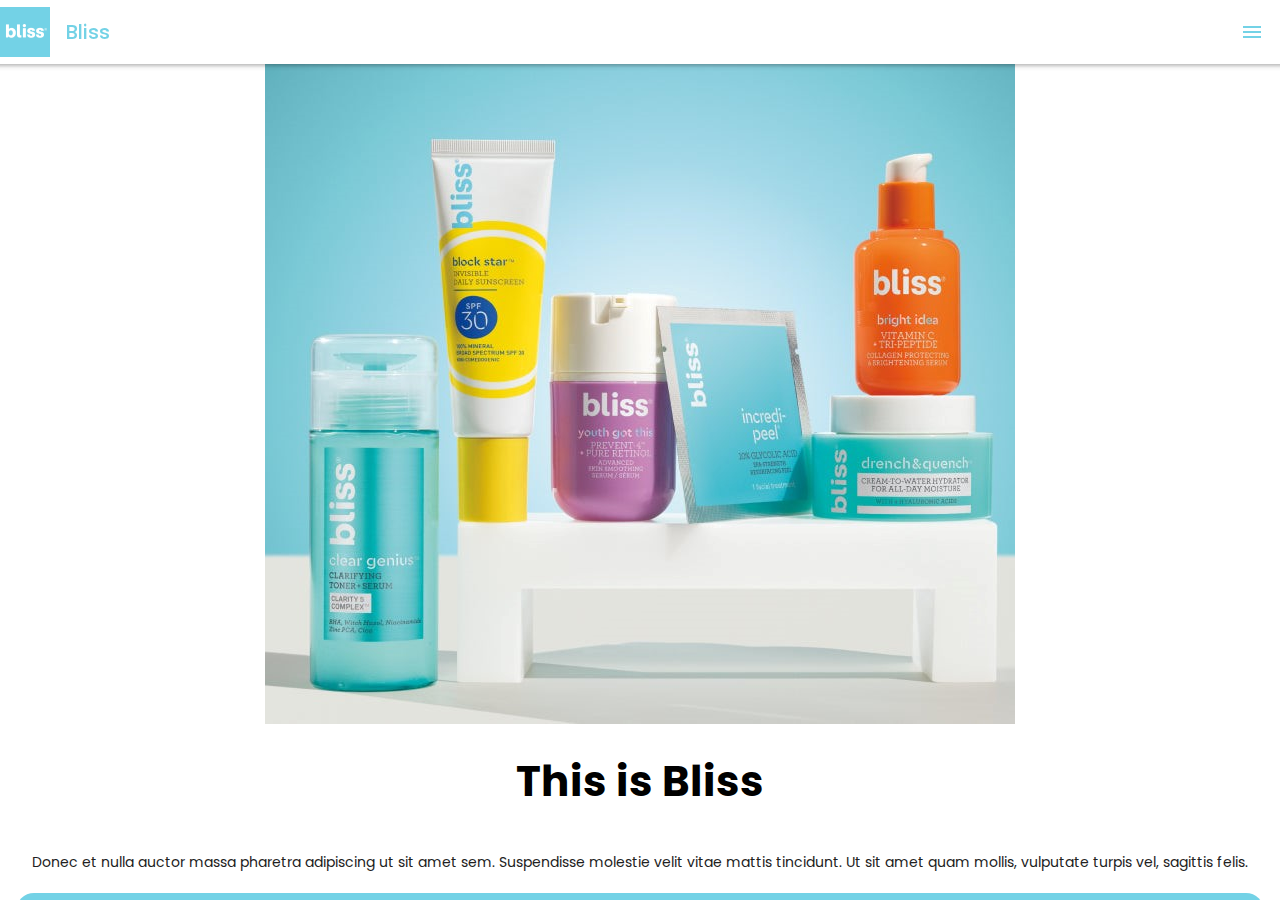
<file: index.html>
<html>
<head>
<meta charset="utf-8">
<meta name="viewport" content="width=device-width, initial-scale=1.0">
<title>Framework7 App</title>
<link href="css/framework7.bundle.min.css" rel="stylesheet">
<link href="https://fonts.googleapis.com/icon?family=Material+Icons" rel="stylesheet">
<link href="css/style.css" rel="stylesheet">

</head>
<body>


	<div id="app">
		<div class="view view-main view-init">
			
			<section id="panel-menu" class="panel panel-right panel-cover">

            <div class="block">
				<div class="list links-list">
					<ul id="menu-list">
    				<li><a href="#" class="link panel-close">Home</a></li>
    				<li><a href="/shop/" class="link panel-close">Shop</a></li>
   					<li><a href="/categorias/" class="link panel-close">Categorias</a></li>
					<li><a href="/perfil/" class="link panel-close">Perfil</a></li>
					
  					</ul>
				</div>
 			</div>
			
			</section>
        
			
			<section data-name="home" class="page">

			  <!-- Top Navbar -->
			  <nav class="navbar">
				<div class="navbar-bg"></div>
				<div class="navbar-inner">
					<div class="left">
					<img src="img/bliss-logo.jpg" alt="logo" width="50px">
					</div>
				  	<div class="title nav-bar-title">Bliss</div>
					<div class="right">
						<a href="#" class="link panel-open" data-panel="right"><span class="material-icons">menu</span></a>
					</div>
				</div>
			  </nav>


			  <section class="page-content">
				  
				  
				<section id="intro">
					
					 <img src="img/paginaprincipal-imagen1.jpg" alt="productos" class="img-fluid">
					
					<h2 id="header-title" class="title">This is Bliss</h2>
					
					 <div class="this-is">

                     <p>Donec et nulla auctor massa pharetra adipiscing ut sit amet sem. Suspendisse molestie velit vitae mattis tincidunt. Ut sit amet quam mollis, vulputate turpis vel, sagittis felis. </p>

                        <div class="block">
                            <div class="row">
								<a id="button" href="" class="col button button-fill button-round">Shop Now</a>  
                            </div>
                        </div>
						 
					</div>
                 
  

			  	</section>

				  
				  
				<section id="bright-idea">
  
					 <div class="bright-idea-collection">
						 
						 <h2 id="header-title1" class="title">The Bright Idea Collection</h2>

                     <p>Donec et nulla auctor massa pharetra adipiscing ut sit amet sem. Suspendisse molestie velit vitae mattis tincidunt. Ut sit amet quam mollis, vulputate turpis vel, sagittis felis. </p>
						 
						 	</div>

			  </section>
				  
				    <div class="block">
                            <div class="row">
								<a id="button1" href="" class="col button button-fill button-round">Shop Now</a>  
                            </div>
                        </div>
				  
			</section>	
				</section>	
		</div>
	</div>
	
	
	
	<script src="js/framework7.bundle.min.js"></script>
	<script src="js/app.js"></script>
	
</body>
</html>
</file>
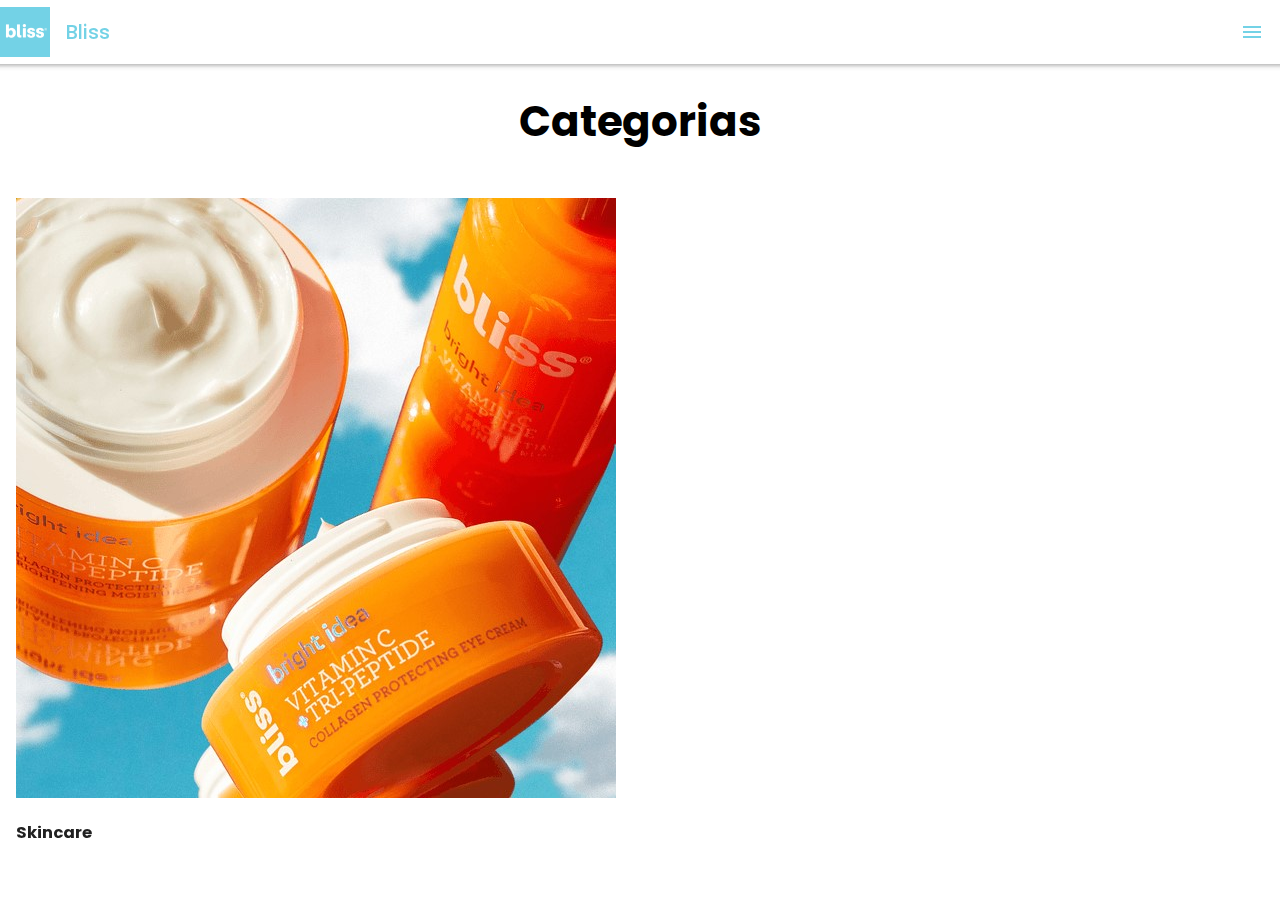
<file: categorias.html>
<!doctype html>
<html>
<head>
<meta charset="utf-8">
<meta name="viewport" content="width=device-width, initial-scale=1.0">
<title>Framework7 App</title>
<link href="css/framework7.bundle.min.css" rel="stylesheet">
<link href="https://fonts.googleapis.com/icon?family=Material+Icons" rel="stylesheet">
<link href="css/style.css" rel="stylesheet">
	
</head>

<body>
	<div id="app">
		<div class="view view-main view-init">
			
		<section id="panel-menu" class="panel panel-right panel-cover">
			

			<div class="block">
				<div class="list links-list">
					<ul id="menu-list">
    				<li><a href="#" class="link panel-close">Home</a></li>
    				<li><a href="/shop/" class="link panel-close">Shop</a></li>
   					<li><a href="/categorias/" class="link panel-close">Categorias</a></li>
					<li><a href="/perfil/" class="link panel-close">Perfil</a></li>
					
  					</ul>
				</div>
 			</div>
			
		</section>
        
			<section data-name="home" class="page">

			  <!-- Top Navbar -->
			  <nav class="navbar">
				<div class="navbar-bg"></div>
				<div class="navbar-inner">
					<div class="left">
					<img src="img/bliss-logo.jpg" alt="logo" width="50px">
					</div>
				  	<div class="title nav-bar-title">Bliss</div>
					<div class="right">
						<a href="#" class="link panel-open" data-panel="right"><span class="material-icons">menu</span></a>
					</div>
				</div>
			  </nav>


	<section class="page-content">
	
			<h2 id="header-title" class="title">Categorias</h2>
	
              <section id="carousel" class="block">

                  <div class="swiper-container swiper-init" data-speed="400" data-space-between="10" data-slides-per-view="1">
                      <div class="swiper-wrapper">
                          <div class="swiper-slide">
                              <img src="img/paginaprincipal-collection-brightidea1.jpg" alt="" class="img-fluid">
							  <h3 class="header-title3">Skincare</h3>
                          </div>
                          <div class="swiper-slide">
                              <img src="img/paginaprincipal-collection-youthgotthis.jpg" alt="" class="img-fluid">
                          <h3 class="header-title3">Body Care</h3>
						  </div>
                          <div class="swiper-slide">
                              <img src="img/paginaprincipal-collection-drench&quench.jpg" alt="" class="img-fluid">
                          <h3 class="header-title3">Sets and Kits</h3>
						  </div>
                      </div>
                  </div>
				  
				  <section id="carousel2" class="block">

                  <div class="swiper-container swiper-init" data-speed="400" data-space-between="10" data-slides-per-view="1">
                      <div class="swiper-wrapper">
                          <div class="swiper-slide">
                              <img src="img/sets&kits-product5-revivetrio.jpg" alt="" class="img-fluid">
							  <h3 class="header-title3">Best Sellers</h3>
                          </div>
                          <div class="swiper-slide">
                              <img src="img/sets&kits-product4-buttertogether.jpg" alt="" class="img-fluid">
                          <h3 class="header-title3">Collections</h3>
						  </div>
                          <div class="swiper-slide">
                              <img src="img/skincare-product2-blockstar.jpg" alt="" class="img-fluid">
                          <h3 class="header-title3">Medical</h3>
						  </div>
                      </div>
                  </div>
  </section>
            </section>
	
			
		<script src="js/framework7.bundle.min.js"></script>
	<script src="js/app.js"></script>
</body>
</html>
</file>
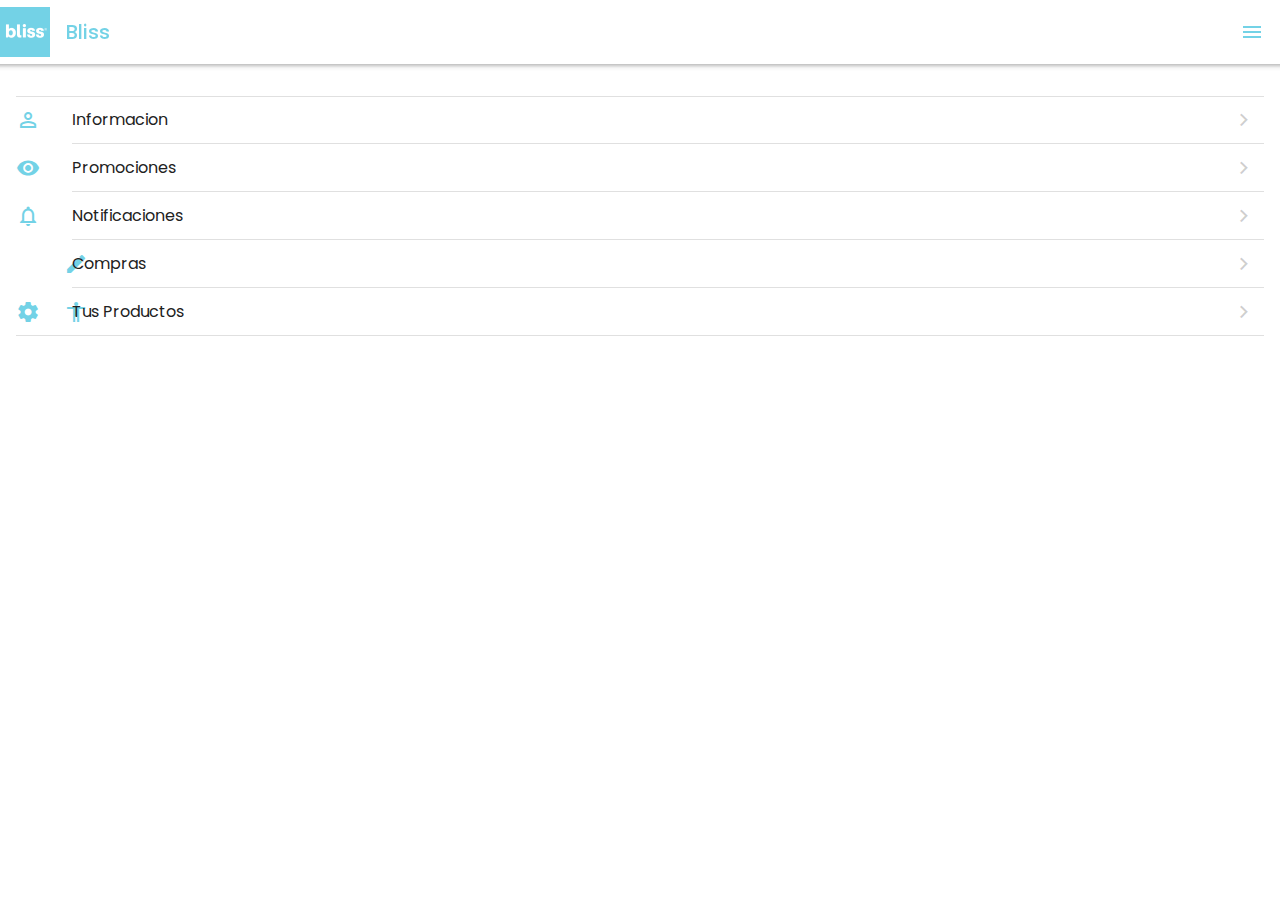
<file: perfil.html>
<!doctype html>
<html>
<head>
<meta charset="utf-8">
<meta name="viewport" content="width=device-width, initial-scale=1.0">
<title>Framework7 App</title>
<link href="css/framework7.bundle.min.css" rel="stylesheet">
<link href="https://fonts.googleapis.com/icon?family=Material+Icons" rel="stylesheet">
<link href="css/style.css" rel="stylesheet">
	
</head>

<body>
	<div id="app">
		<div class="view view-main view-init">
			
		<section id="panel-menu" class="panel panel-right panel-cover">
			

			<div class="block">
				<div class="list links-list">
					<ul id="menu-list">
    				<li><a href="#" class="link panel-close">Home</a></li>
    				<li><a href="/shop/" class="link panel-close">Shop</a></li>
   					<li><a href="/categorias/" class="link panel-close">Categorias</a></li>
					<li><a href="/perfil/" class="link panel-close">Perfil</a></li>
					
  					</ul>
				</div>
 			</div>
			
		</section>
        
			<section data-name="home" class="page">

			  <!-- Top Navbar -->
			  <nav class="navbar">
				<div class="navbar-bg"></div>
				<div class="navbar-inner">
					<div class="left">
					<img src="img/bliss-logo.jpg" alt="logo" width="50px">
					</div>
				  	<div class="title nav-bar-title">Bliss</div>
					<div class="right">
						<a href="#" class="link panel-open" data-panel="right"><span class="material-icons">menu</span></a>
					</div>
				</div>
			  </nav>


<!-- -------------------------------------------Banner y Categorias del Menu KIM-------------------------------- -->

		<section class="page-content">
		
		
		<div id="settings-list" class="list block">
			
				<ul>
					<li>
					  <a href="#" class="item-link item-content panel-close">
						<div class="item-media">
							<span class="material-icons">person_outline</span>
						</div>
						<div class="item-inner">
						  <div class="item-title">Informacion</div>
						</div>
					  </a>
					</li>
					
					<li>
					  <a href="#" class="item-link item-content panel-close">
						<div class="item-media">
							<span class="material-icons">visibility</span>
						</div>
						<div class="item-inner">
						  <div class="item-title">Promociones</div>
						</div>
					  </a>
					</li>
					
					<li>
					  <a href="#" class="item-link item-content panel-close">
						<div class="item-media">
							<span class="material-icons">notifications_none</span>
						</div>
						<div class="item-inner">
						  <div class="item-title">Notificaciones</div>
						</div>
					  </a>
					</li>
					
					<li>
					  <a href="#" class="item-link item-content panel-close">
						<div class="item-media">
							<span class="material-icons">credit_score</span>
						</div>
						<div class="item-inner">
						  <div class="item-title">Compras</div>
						</div>
					  </a>
					</li>
					
					<li>
					  <a href="#" class="item-link item-content panel-close">
						<div class="item-media">
							<span class="material-icons">settings_accessibility</span>
						</div>
						<div class="item-inner">
						  <div class="item-title">Tus Productos</div>
						</div>
					  </a>
					</li>
				
				</ul>
            </div>
	
	
	</section>


				
			</section>
		</div>
	</div>
			
	
			
		<script src="js/framework7.bundle.min.js"></script>
	<script src="js/app.js"></script>
</body>
</html>
</file>
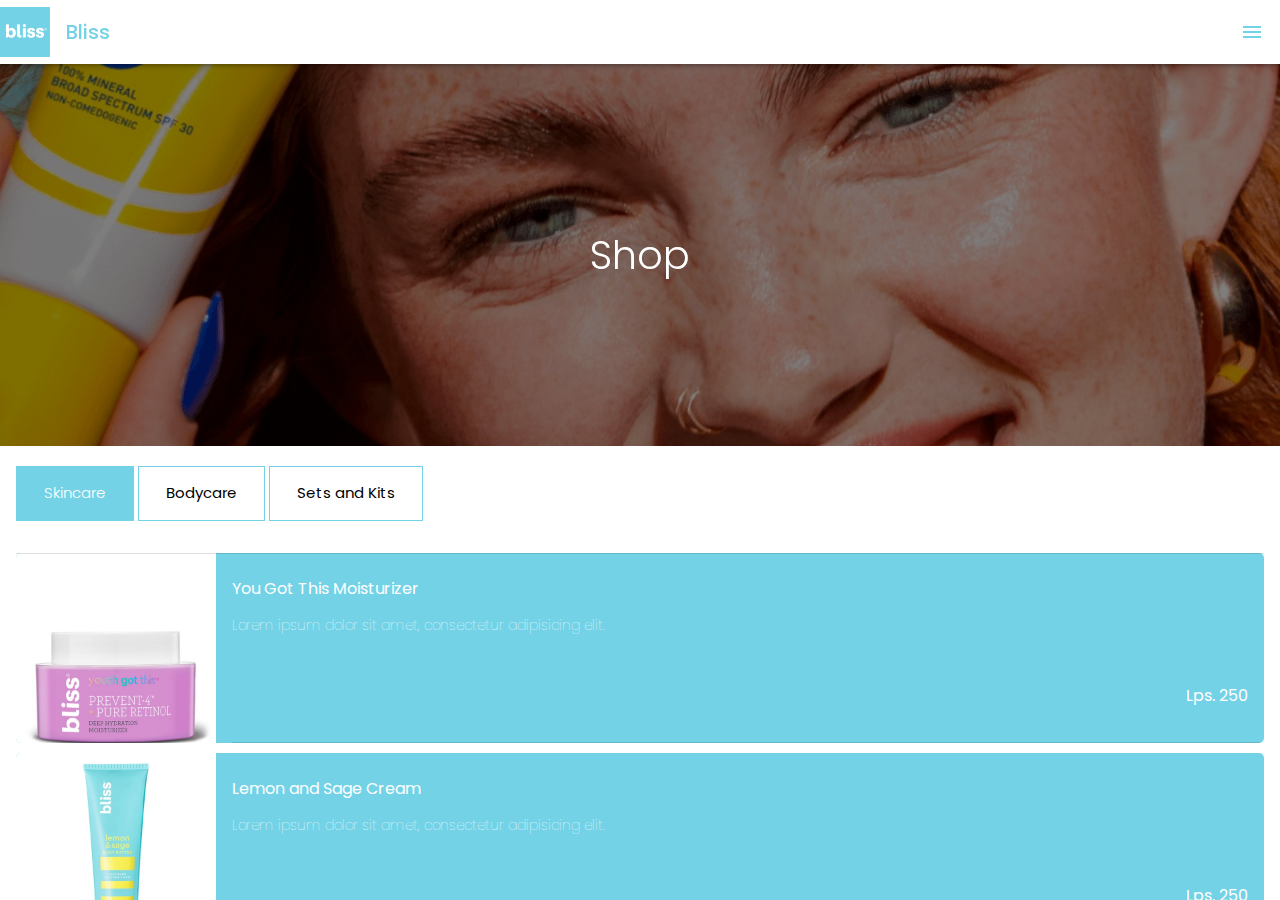
<file: shop.html>
<!doctype html>
<html>
<head>
<meta charset="utf-8">
<meta name="viewport" content="width=device-width, initial-scale=1.0">
<title>Framework7 App</title>
<link href="css/framework7.bundle.min.css" rel="stylesheet">
<link href="https://fonts.googleapis.com/icon?family=Material+Icons" rel="stylesheet">
<link href="css/style.css" rel="stylesheet">
	
</head>

<body>
	<div id="app">
		<div class="view view-main view-init">
			
		<section id="panel-menu" class="panel panel-right panel-cover">
			

			<div class="block">
				<div class="list links-list">
					<ul id="menu-list">
    				<li><a href="#" class="link panel-close">Home</a></li>
    				<li><a href="/shop/" class="link panel-close">Shop</a></li>
   					<li><a href="/categorias/" class="link panel-close">Categorias</a></li>
					<li><a href="/perfil/" class="link panel-close">Perfil</a></li>

  					</ul>
				</div>
 			</div>
			
		</section>
        
			<section data-name="home" class="page">

			  <!-- Top Navbar -->
			  <nav class="navbar">
				<div class="navbar-bg"></div>
				<div class="navbar-inner">
					<div class="left">
					<img src="img/bliss-logo.jpg" alt="logo" width="50px">
					</div>
				  	<div class="title nav-bar-title">Bliss</div>
					<div class="right">
						<a href="#" class="link panel-open" data-panel="right"><span class="material-icons">menu</span></a>
					</div>
				</div>
			  </nav>
				
			<section class="page-content">
			
					<section id="shop">
						<div class="menu">	
							<h2 class="title-menu">Shop</h2>
						</div>
					</section>	
					
            <section id="menu-categorias" class="block">
				
							<a href="#" class="link">
								<div class="btn-categories">
									<div class="row">
										<article class="col-7 title-categories active">
											Skincare
										</article>
									</div>
								</div>
							</a>
										
							<a href="/milkshakes/" class="link">
								<div class="btn-categories">
									<div class="row">
										<article class="col-7 title-categories inactive">
											Bodycare
										</article>
									</div>
								</div>
							</a>

							<a href="/boba/" class="link">
								<div class="btn-categories">
									<div class="row">
										<article class="col-7 title-categories inactive">
											Sets and Kits
										</article>
									</div>
								</div>
							</a>
				
            </section>	
				
				<div id="list-categorias" class="list media-list block">
			<ul>
				
				<li>
				  <a href="/infoproducto/" class="item-link item-content informacion-producto-shop"> 
					<div class="item-media photo-product">
						<img src="img/bestsellers-product6-youthgotthis.jpg" alt="" class="img-fluid" width="200px">
					</div>
					  
					<div class="item-inner">
						<div class="item-title title-producto">You Got This Moisturizer</div>
						<p class="item-text texto-producto">Lorem ipsum dolor sit amet, consectetur adipisicing elit.</p>
						<p class="precio float-right">Lps. 250</p>
					</div>
				  </a>
				</li>
				
				<li>
				  <a href="/infoproducto/" class="item-link item-content informacion-producto-shop"> 
					<div class="item-media photo-product">
						<img src="img/bestsellers-product1-lemon&sage.jpg" alt="" class="img-fluid" width="200px">
					</div>
					  
					<div class="item-inner">
						<div class="item-title title-producto">Lemon and Sage Cream</div>
						<p class="item-text texto-producto">Lorem ipsum dolor sit amet, consectetur adipisicing elit.</p>
						<p class="precio float-right">Lps. 250</p>
					</div>
				  </a>
				</li>
				
				<li>
				  <a href="/infoproducto/" class="item-link item-content informacion-producto-shop"> 
					<div class="item-media photo-product">
						<img src="img/bodycare-product5-cloud9.jpg" alt="" class="img-fluid" width="200px">
					</div>
					  
					<div class="item-inner">
						<div class="item-title title-producto">Fab Foam</div>
						<p class="item-text texto-producto">Lorem ipsum dolor sit amet, consectetur adipisicing elit.</p>
						<p class="precio float-right">Lps. 250</p>
					</div>
				  </a>
				</li>
				
		</ul>
		</div>
	</section>
				
				
			</section>
		</div>
	</div>
			
	
			
		<script src="js/framework7.bundle.min.js"></script>
	<script src="js/app.js"></script>
</body>
</html>
</file>
<file: css/style.css>
@import url('https://fonts.googleapis.com/css2?family=Poppins:wght@300;400;500;700&display=swap');
:root{
	--f7-theme-color:#5079FE;
	--f7-navbar-bg-color: #fff; /*navbar*/
	--f7-navbar-link-color: #5079FE; /*navbar link*/
	--f7-navbar-text-color:#7C899F;
	--f7-bars-bg-color:#fff;/*toolbar*/
	--f7-tabbar-link-inactive-color: #333; /*link toolbar*/
	--f7-block-margin-vertical:20px;
	--f7-card-footer-border-color:transparent; 
	--color-verde:#4BB889;
	--color-gris:#7C899F;
	--color-gris-claro:#E6E8EA;
	--color-amarillo:#ffc800;
}


body {
	font-family: 'Poppins', sans-serif;
}

.img-fluid {
	max-width: 100%;
}

#panel-menu {

	color: #000000;
	text-align: left;
	font-weight: 300;
	font-family: 'Poppins', sans-serif;
}

#menu-list {
	background-color: rgba(115,210,230,1.00);
	color: #FFFFFF;
	text-align: left;
	font-weight: 300;
	font-family: 'Poppins', sans-serif;
}

.material-icons{
	color:rgba(115,210,230,1.00);
}

#bright-idea {
	background-image: url("../img/paginaprincipal-section-brightidea1.jpg");
	background-size: cover;	
	padding: 10%;
}

.nav-bar-title{
	color:rgba(115,210,230,1.00);
	text-align: center;
	align-items: center;
}

#header-title {
	padding: 2%;
	text-align: center;
	font-weight: 700;
	font-family: 'Poppins', sans-serif;
	font-size: 300%;
	color:#000;
	align-content: center;
	align-items: center;
	margin: 0px;
}

#header-title3 {
	padding: 2%;
	text-align: center;
	font-weight: 700;
	font-family: 'Poppins', sans-serif;
	font-size: 200%;
	color:#000;
	align-content: center;
	align-items: center;
	margin: 0px;
}

#header-title1 {

	text-align: center;
	font-weight: 700;
	font-family: 'Poppins', sans-serif;
	font-size: 200%;
	color:#000;
	align-content: center;
	align-items: center;
	margin: 0px;
}

#intro {
	font-family: 'Poppins', sans-serif;
	text-align: center;
}


#button{
	background-color:rgba(115,210,230,1.00);
	color: #FFFFFF;
	padding-left: 1%;
	padding-right: 1%;

}

#button1 {
	background-color:rgba(115,210,230,1.00);
	color: #FFFFFF;
	padding-left: 1%;
	padding-right: 1%;
}

#bright-idea-collection {
	padding: 10%;
	text-align: center;
	font-weight: 700;
	font-family: 'Poppins', sans-serif;
	font-size: 300%;
	background-color:rgba(211,211,211,0.60);
	color:#D67124;
	align-content: center;
	align-items: center;
	margin: 0px;
}

#header-aboutus {
	text-align: center;
	font-weight: 400;
	font-family: 'Poppins', sans-serif;
	font-size: 200%;
	color:#F8BB63;
}

#shop {background: linear-gradient(rgba(0, 0, 0, 0.50), rgba(0, 0, 0, 0.50)), url("../img/paginaprincipal-section-blockstar.jpg");
	background-size: cover;
	padding: 10%;
	background-position: center;
}

.title-menu{
	text-align: center;
	color: #FFFFFF;
	font-weight: 300;
	font-size: 40px;
}

.btn-categories{
	display: inline-block;

}

.btn-categories .title-categories{
	text-align: center;
	padding: 15px 27px;
	font-size: 15px;
}

.active{
	background-color: rgba(115,210,230,1.00);
	border: rgba(115,210,230,1.00) 1px solid;
}

.inactive{
	border: rgba(115,210,230,1.00) 1px solid;
}

a{
	text-decoration: none;
	color: #000000;
}

.active{
	color: #FFFFFF;
	font-weight: 300;
}

.item-title.title-producto{
	color: #FFFFFF;
	font-weight: 400;
	padding-top: 10px;
}

.informacion-producto-shop{
	background-color: rgba(115,210,230,1.00);
	border-radius: 5px;
	height: 190px;
	margin-bottom: 10px;
}

.item-text.texto-producto{
	color: #FFFFFF;
	font-weight: 100;
	font-size: 14px;
}

.precio.float-right{
	color: #FFFFFF;
	font-weight: 400;
	font-size: 16px;
	margin-top: 35px;
	
}
.item-media.photo-product{
	padding: 0;
}

.list .item-content{
	padding: 0px;
}


.center{
	text-align: center;
}

.item-content-comentario{
	border: 1px solid #d67124; 
}

.item-title.item-label.title-comentario-menu{
	color: #000000;
	font-size: 17px;
	padding-bottom: 4%;
}

.item-title.item-label.title-info-trajeta{
	color: #000000;
	font-size: 17px;
	padding-bottom: 4%;
}
</file>
